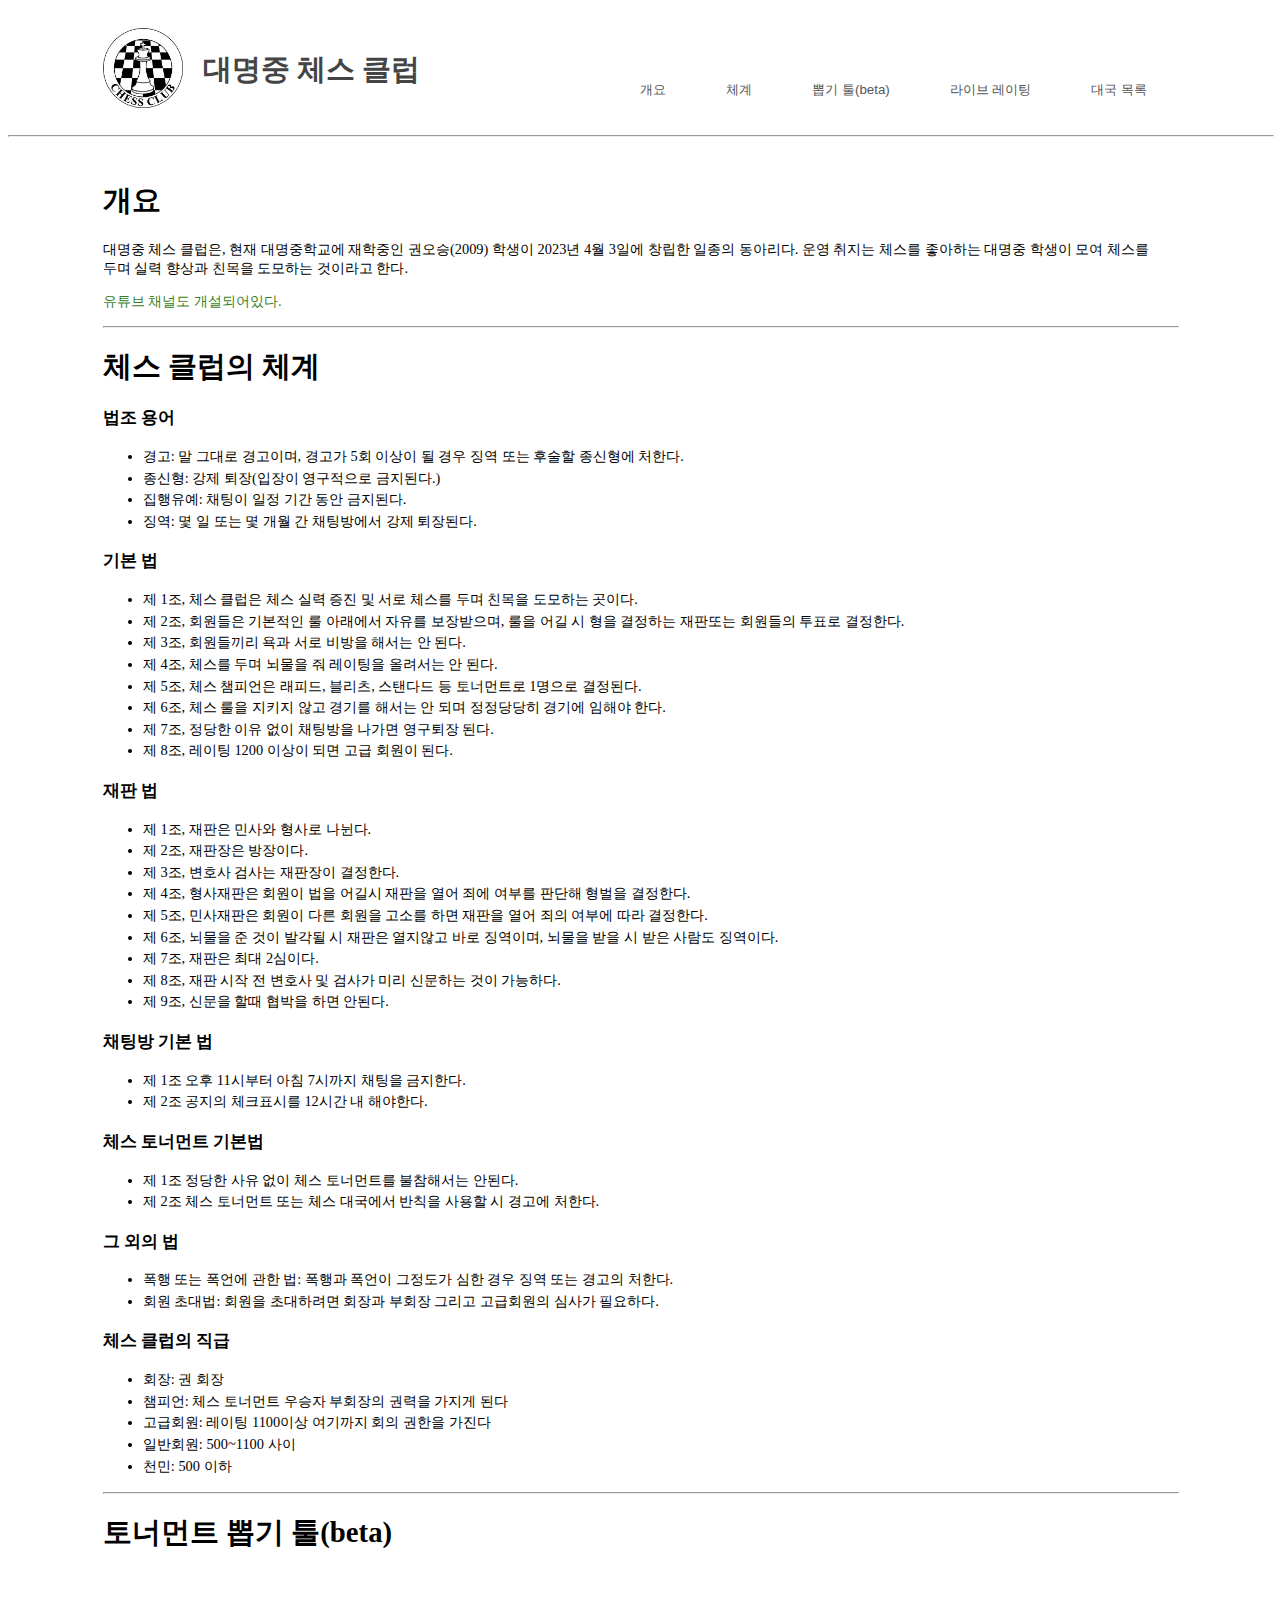
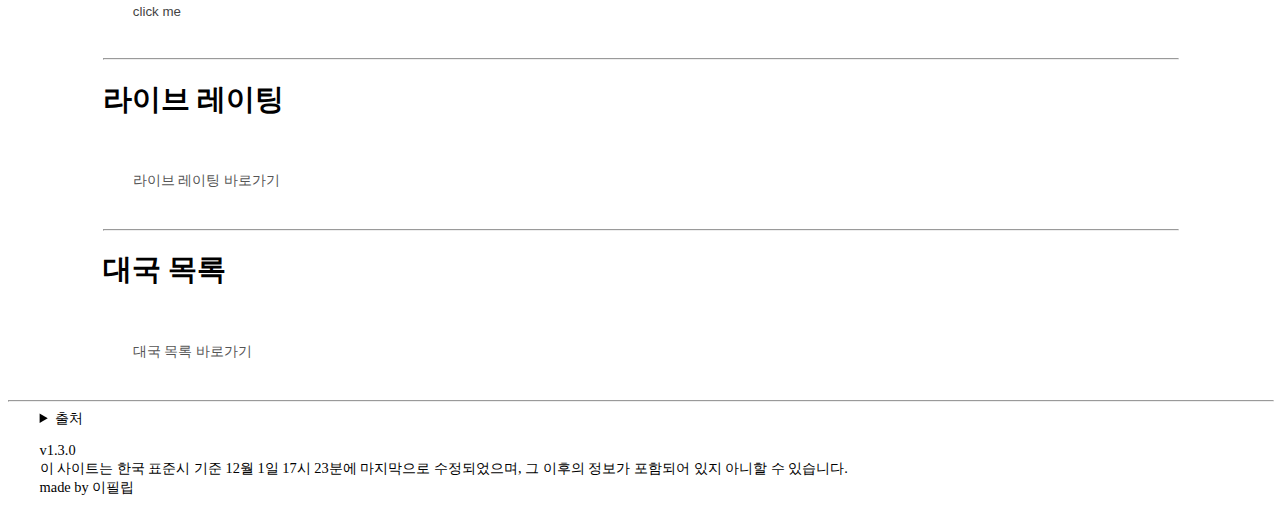
<file: index.html>
<!DOCTYPE html>
<html lang="ko">
<head>
    <title> 대명중학교 체스 클럽 </title>
    <link rel="icon" href="image/dcc_icon.png">
    <meta charset="utf-8">
    <meta name="viewport" content="width=device-width, initial-scale=1.0">

    <link href="css/dcc.css" rel="stylesheet" type="text/css">
    <style type="text/css"></style>
</head>

<body>
    <script src="js/dcc.js"></script>

    <header>
        <div class="inner">
            <a href="/index.html">
                <img src="image/dcc_icon.png" width="80" height="80">
                <h1>대명중 체스 클럽</h1>
            </a>
            
            
            <ul id="gnb" class="hidden-element">
                <li><button onclick="goToScroll('a')">개요</li>
                <li><button onclick="goToScroll('b')">체계</li>
                <li><button onclick="goToScroll('c')">뽑기 툴(beta)</li>
                <li><button onclick="goToScroll('d')">라이브 레이팅</button></li>
                <li><button onclick="goToScroll('e')">대국 목록</button></li>
            </ul>
            

            <!--
            <ul class="util">
                <li><a href="#">1_1</a></li>
                <li><a href="#">2_1</a></li>
                <li><a href="#">3_1</a></li>
                <li><a href="#">4_1</a></li>
            </ul>
            -->
        </div>
    </header>
<hr>
<br>
    <section>
    <div class="a"></div>
    <h1>개요</h1>
    <p>대명중 체스 클럽은, 현재 대명중학교에 재학중인 권오승(2009) 학생이 2023년 4월 3일에 창립한 일종의 동아리다. 
        운영 취지는 체스를 좋아하는 대명중 학생이 모여 체스를 두며 실력 향상과 친목을 도모하는 것이라고 한다. 
        <div class="green"><a href="https://www.youtube.com/@dmchess-club">유튜브 채널도 개설되어있다.</a></div></p>
<hr>
    <div class="b"></div>
    <h1>체스 클럽의 체계</h1>

    <h3>법조 용어</h3>
        <ul>
            <li>경고: 말 그대로 경고이며, 경고가 5회 이상이 될 경우 징역 또는 후술할 종신형에 처한다.</li>
            <li>종신형: 강제 퇴장(입장이 영구적으로 금지된다.)</li>
            <li>집행유예: 채팅이 일정 기간 동안 금지된다.</li>
            <li>징역: 몇 일 또는 몇 개월 간 채팅방에서 강제 퇴장된다.</li>
        </ul>
    <h3>기본 법</h3>
        <ul>
            <li>제 1조, 체스 클럽은 체스 실력 증진 및 서로 체스를 두며 친목을 도모하는 곳이다.</li>
            <li>제 2조, 회원들은 기본적인 룰 아래에서 자유를 보장받으며, 룰을 어길 시 형을 결정하는 재판또는 회원들의 투표로 결정한다.</li>
            <li>제 3조, 회원들끼리 욕과 서로 비방을 해서는 안 된다.</li>
            <li>제 4조, 체스를 두며 뇌물을 줘 레이팅을 올려서는 안 된다.</li>
            <li>제 5조, 체스 챔피언은 래피드, 블리츠, 스탠다드 등 토너먼트로 1명으로 결정된다.</li>
            <li>제 6조, 체스 룰을 지키지 않고 경기를 해서는 안 되며 정정당당히 경기에 임해야 한다.</li>
            <li>제 7조, 정당한 이유 없이 채팅방을 나가면 영구퇴장 된다.</li>
            <li>제 8조, 레이팅 1200 이상이 되면 고급 회원이 된다.</li>
        </ul>
    <h3>재판 법</h3>
        <ul>
            <li>제 1조, 재판은 민사와 형사로 나뉜다.</li>
            <li>제 2조, 재판장은 방장이다.</li>
            <li>제 3조, 변호사 검사는 재판장이 결정한다.</li>
            <li>제 4조, 형사재판은 회원이 법을 어길시 재판을 열어 죄에 여부를 판단해 형벌을 결정한다.</li>
            <li>제 5조, 민사재판은 회원이 다른 회원을 고소를 하면 재판을 열어 죄의 여부에 따라 결정한다.</li>
            <li>제 6조, 뇌물을 준 것이 발각될 시 재판은 열지않고 바로 징역이며, 뇌물을 받을 시 받은 사람도 징역이다.</li>
            <li>제 7조, 재판은 최대 2심이다.</li>
            <li>제 8조, 재판 시작 전 변호사 및 검사가 미리 신문하는 것이 가능하다.</li>
            <li>제 9조, 신문을 할때 협박을 하면 안된다.</li>
        </ul>
    <h3>채팅방 기본 법</h3>
        <ul>
            <li>제 1조 오후 11시부터 아침 7시까지 채팅을 금지한다.</li>
            <li>제 2조 공지의 체크표시를 12시간 내 해야한다.</li>
        </ul>
    <h3>체스 토너먼트 기본법</h3>
        <ul>
            <li>제 1조 정당한 사유 없이 체스 토너먼트를 불참해서는 안된다.</li>
            <li>제 2조 체스 토너먼트 또는 체스 대국에서 반칙을 사용할 시 경고에 처한다.</li>
        </ul>
    <h3>그 외의 법</h3>
        <ul>
            <li>폭행 또는 폭언에 관한 법: 폭행과 폭언이 그정도가 심한 경우 징역 또는 경고의 처한다.</li>
            <li>회원 초대법: 회원을 초대하려면 회장과 부회장 그리고 고급회원의 심사가 필요하다.</li>
        </ul>
    <h3>체스 클럽의 직급</h3>
        <ul>
            <li>회장: 권 회장</li>
            <li>챔피언: 체스 토너먼트 우승자 부회장의 권력을 가지게 된다</li>
            <li>고급회원: 레이팅 1100이상 여기까지 회의 권한을 가진다</li>
            <li>일반회원: 500~1100 사이</li>
            <li>천민: 500 이하</li>
        </ul>
<hr>
    <div class="c"></div>
    <h1>토너먼트 뽑기 툴(beta)</h1>
    <div class="inner">
    <br><button onclick="start()">click me</button>
    </div>
    <br>
<hr>
    <div class="d"></div>
    <h1>라이브 레이팅</h1>
    <div class="inner">
    <br><a href="/html/LiveRating.html">라이브 레이팅 바로가기</a>
    </div>
    <br>
    
<hr>
    <div class="e"></div>
    <h1>대국 목록</h1>
    <div class="inner">
    <br><a href="/html/MatchList.html">대국 목록 바로가기</a>
    </div>
    <br>
    </section>
<hr>
    <footer>
    <details>
        <summary>출처</summary>
        <div class="green">
            <a href="https://www.medford.k12.or.us/cms/lib/OR01915738/Centricity/Domain/2128/chessclub.png">대명중 체스 클럽 아이콘</a><br>
        </div>
    </details>
    <p>
        v1.3.0 <br>
        이 사이트는 한국 표준시 기준 12월 1일 17시 23분에 마지막으로 수정되었으며, 
        그 이후의 정보가 포함되어 있지 아니할 수 있습니다.<br>
        made by 이필립
    </p>
    </footer>
</body>
</html>
</file>
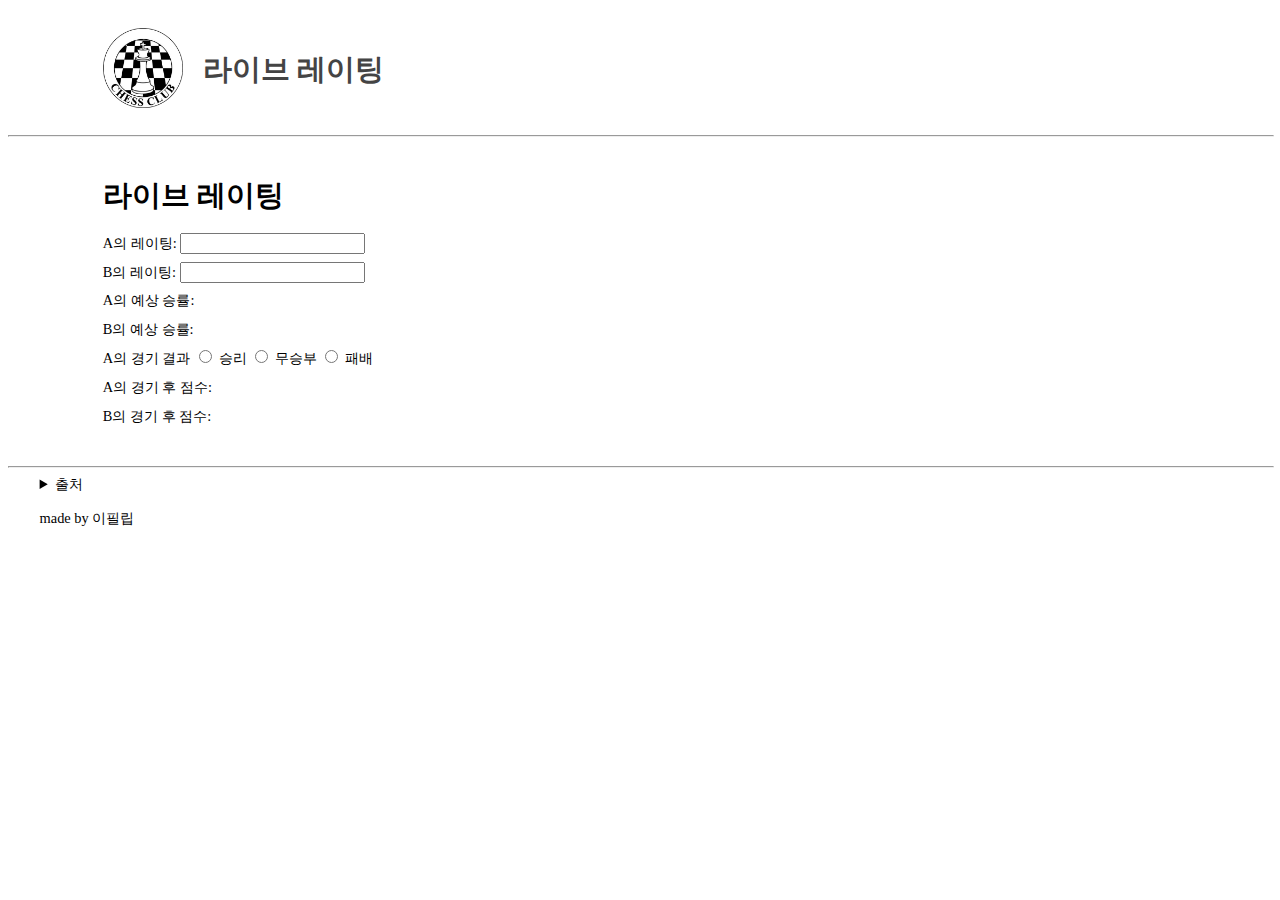
<file: html/LiveRating.html>
<!DOCTYPE html>
<html lang="ko">
<head>
    <title>라이브 레이팅</title>
    <link rel="icon" href="../image/dcc_icon.png">
    <meta charset="utf-8">
    <meta name="viewport" content="width=device-width, initial-scale=1.0">

    <link href="../css/dcc.css" rel="stylesheet" type="text/css">
    <style type="text/css"></style>
</head>

<body>
    <script src="../js/dcc.js"></script>

    <header>
        <div class="inner">
            <a href="..//index.html">
                <img src="../image/dcc_icon.png" width="80" height="80">
                <h1>라이브 레이팅</h1>
            </a>
        </div>
    </header>
<hr>
<br>
    <section>
        <div style="line-height: 200%">
        <h1>라이브 레이팅</h1>
            A의 레이팅: <input id='a' onkeyup='win()'>
            <br>B의 레이팅: <input id='b' onkeyup='win()'>
            <br>A의 예상 승률: <span id='result1'></span>
            <br>B의 예상 승률: <span id='result2'></span>
            <br>A의 경기 결과
            <label>
                <input type="radio" name="options" value=1 onclick="win()"> 승리
            </label>
            <label>
                <input type="radio" name="options" value=0.5 onclick="win()"> 무승부
            </label>
            <label>
                <input type="radio" name="options" value=0 onclick="win()"> 패배
            </label>
            <br>A의 경기 후 점수: <span id='result3'></span>
            <br>B의 경기 후 점수: <span id='result4'></span>
            <br><br>
        </div>
    </section>
<hr>
    <footer>
    <details>
        <summary>출처</summary>
        <div class="green">
            <a href="https://www.medford.k12.or.us/cms/lib/OR01915738/Centricity/Domain/2128/chessclub.png">대명중 체스 협회 아이콘</a><br>
        </div>
    </details>
    <p>
        made by 이필립
    </p>
    </footer>
</body>
</html>
</file>
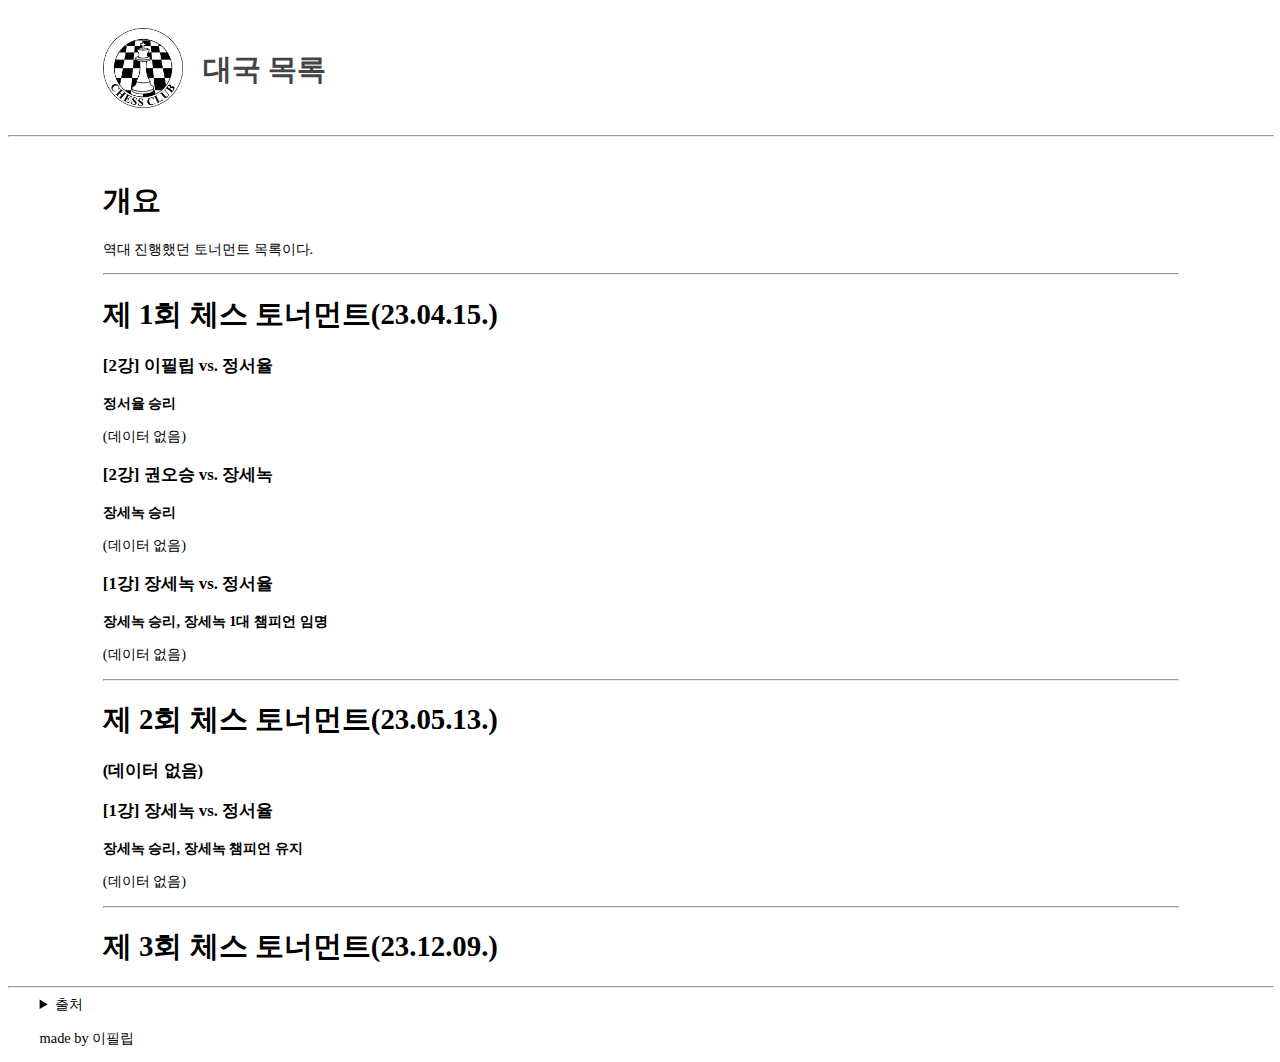
<file: html/MatchList.html>
<!DOCTYPE html>
<html lang="ko">
<head>
    <title>대국 목록</title>
    <link rel="icon" href="../image/dcc_icon.png">
    <meta charset="utf-8">
    <meta name="viewport" content="width=device-width, initial-scale=1.0">

    <link href="../css/dcc.css" rel="stylesheet" type="text/css">
    <style type="text/css"></style>
</head>

<body>
    <script src="../js/dcc.js"></script>

    <header>
        <div class="inner">
            <a href="..//index.html">
                <img src="../image/dcc_icon.png" width="80" height="80">
                <h1>대국 목록</h1>
            </a>
        </div>
    </header>
<hr>
<br>
    <section>
        <h1>개요</h1>
        <p>역대 진행했던 토너먼트 목록이다.</p>
<hr>
        <h1>제 1회 체스 토너먼트(23.04.15.)</h1>
        <h3>[2강] 이필립 vs. 정서율</h3>
            <p><b>정서율 승리</b></p>
            <p>(데이터 없음)</p>
        <h3>[2강] 권오승 vs. 장세녹</h3>
            <p><b>장세녹 승리</b></p>
            <p>(데이터 없음)</p>
        <h3>[1강] 장세녹 vs. 정서율</h3>
            <p><b>장세녹 승리, 장세녹 1대 챔피언 임명</b></p>
            <p>(데이터 없음)</p>
<hr>
        <h1>제 2회 체스 토너먼트(23.05.13.)</h1>
        <h3>(데이터 없음)</h3>
        <h3>[1강] 장세녹 vs. 정서율</h3>
            <p><b>장세녹 승리, 장세녹 챔피언 유지</b></p>
            <p>(데이터 없음)</p>
<hr>
        <h1>제 3회 체스 토너먼트(23.12.09.)</h1>
    </section>
<hr>
    <footer>
    <details>
        <summary>출처</summary>
        <div class="green">
            <a href="https://www.medford.k12.or.us/cms/lib/OR01915738/Centricity/Domain/2128/chessclub.png">대명중 체스 협회 아이콘</a><br>
        </div>
    </details>
    <p>
        made by 이필립
    </p>
    </footer>
</body>
</html>
</file>
<file: css/dcc.css>
a {
	text-decoration: none;
}
a:hover {
	text-decoration: underline;
}

body {
    word-break:keep-all;
    font-size: 0.9rem;
}

section {
    width: 85%;
	margin: 0 auto;
}

footer {
    width: 95%;
	margin: 0 auto;
}

summary {
    cursor: pointer;
}


header {
	width: 85%;
    margin: 0 auto;
	}
header .inner {
	height: 120px;
	margin: 0 auto;
	position: relative;
}
header .inner h1 {
	position: absolute;
    left: 100px;
    top: 22.5px;
    font: bold 24px/1;
	color: #444;
}
header .inner img {
    position: absolute;
    top: 20px;
    
}
header .inner .util {
	position: absolute;
	top: 20px;
	right: 30px;
}
header .inner .util li {
	float: left;
}
header .inner ul {
    list-style: none;
}
header .inner #gnb {
	position: absolute;
	bottom: 0px;
	right: 0px;
}
header .inner #gnb li {
	float: left;
}

@media (max-width: 1023px) {
    .hidden-element {
      display: none;
    }
  }
header .inner button {
    border: 0px;
    background-color: rgba(0,0,0,0);
    color: #444;
}
header .inner .util li a button {
	display: block;
	font: 12px/1;
	color: #999;
}
header .inner #gnb li button, header .inner #gnb li a {
	display: block; /* 인라인 요소는 block을 설정해 크기 조절 가능 */
	font: 15px/1;
	color: #555;
	padding: 15px 30px; /* 크기 */
	transition: all 0.5s;
}
header .inner #gnb li button:hover, header .inner #gnb li a:hover {
	background: #555;
	color: #fff;
}


header .inner .util {
	position: absolute;
	top: 20px;
	right: 30px;
}
header .inner .util li {
	float: left;
}
header .inner .util li a {
	display: block;
	font: 12px/1;
	color: #999;
	padding: 0px 10px;
}

/*
section a {
    color: #000;
}

footer a {
	color: #000;
}
*/

footer .inner a, section .inner a {
	display: block; /* 인라인 요소는 block을 설정해 크기 조절 가능 */
	font: 15px/1;
	color: #555;
	padding: 15px 30px; /* 크기 */
	transition: all 0.5s;
}
footer .inner a:hover, section .inner a:hover, section .inner button:hover {
	background: #555;
	color: #fff;
}
section .inner button {
    border: 0px;
    background-color: rgba(0,0,0,0);
    color: #444;
    padding: 15px 30px;
}
/*
.novel p{
    font-size: 115%;
	white-space: pre-wrap;

    line-height: 2;
}
*/
.green a {
	color: #377E22
}
hr {
	width: 100%;
}


/**/
@media (prefers-color-scheme: dark) {
	body, header .inner h1, section a, footer a  {
	  background: #000;
	  color: #fff;
	}
	footer .inner a, section .inner a, header .inner #gnb li button, header .inner #gnb li a, section .inner button {
		color: #eee;
	}
  }
section li {
    line-height: 150%;
    }
</file>
